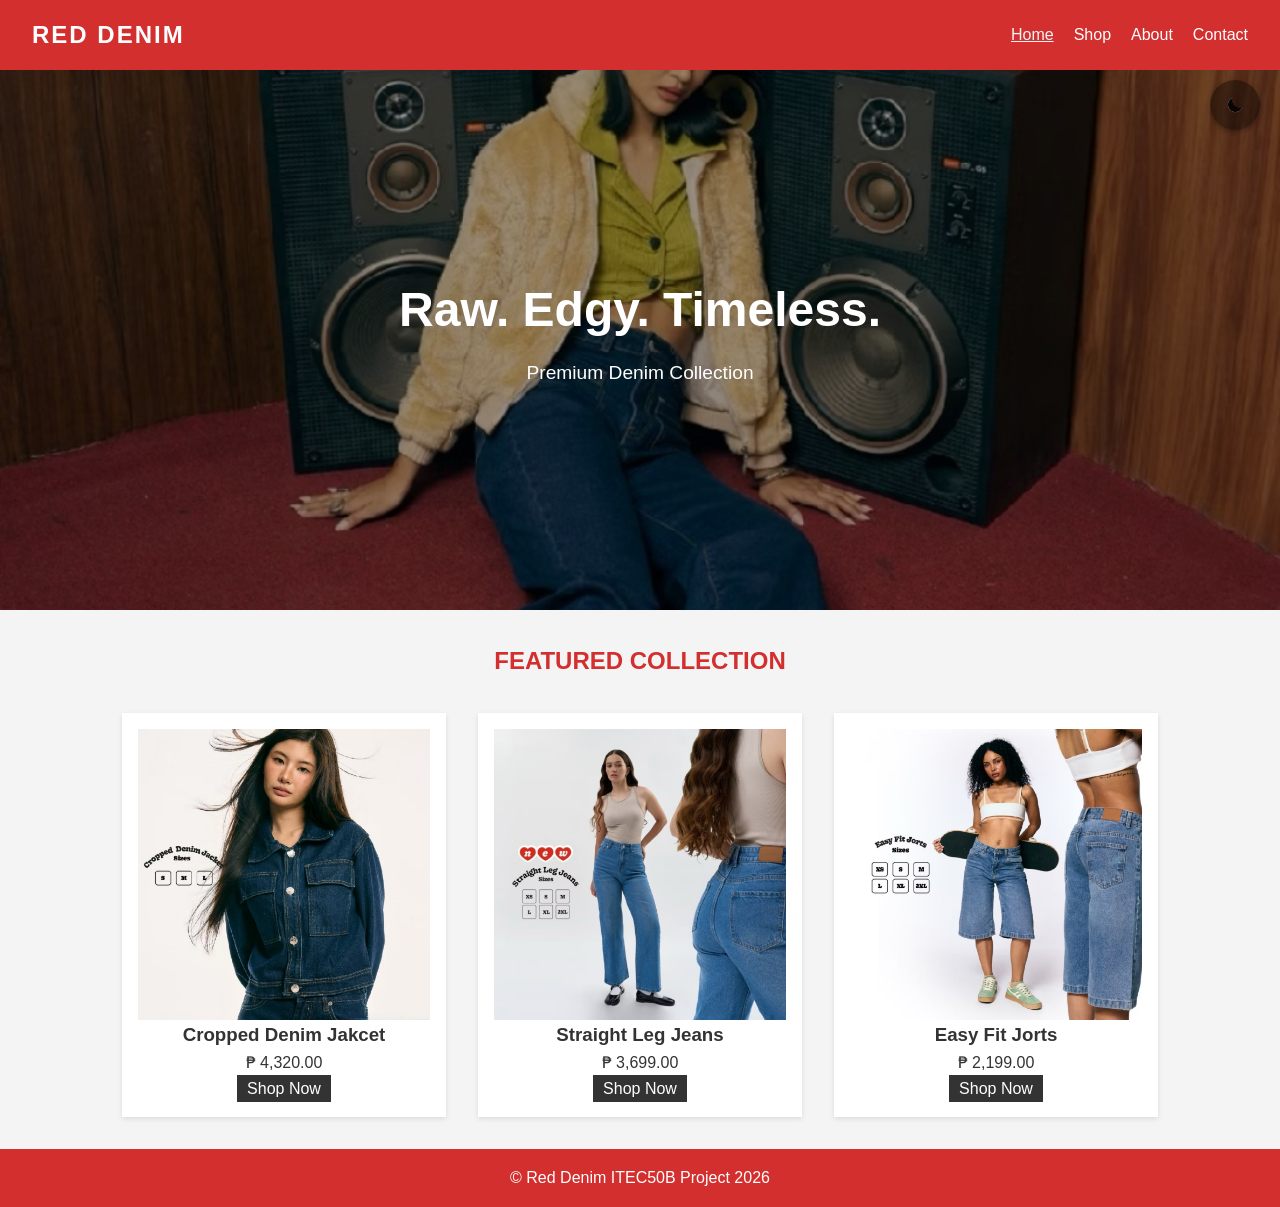
<file: index.html>
<!DOCTYPE html>
<html lang="en">
<head>
    <meta charset="UTF-8">
    <meta name="viewport" content="width=device-width, initial-scale=1.0">
    <title>Red Denim | Home</title>
    <link rel="stylesheet" href="css/style.css">
</head>
<body>

    <nav class="navbar">
        <div class="logo">RED DENIM</div>
        <ul class="nav-links">
            <li><a href="index.html" class="active">Home</a></li>
            <li><a href="shop.html">Shop</a></li>
            <li><a href="about.html">About</a></li>
            <li><a href="contact.html">Contact</a></li>
        </ul>
        <div class="hamburger">
            <span></span>
            <span></span>
            <span></span>
        </div>
    </nav>

    <section class="hero">
        <div class="slide slide1"></div>
        <div class="slide slide2"></div>

        <div class="hero-content">
            <h1>Raw. Edgy. Timeless.</h1>
            <p>Premium Denim Collection</p>
        </div>
    </section>
    
   <section class="container">
        <h2>Featured Collection</h2>
        <div class="product-grid">
            
            <div class="product-card">
                <div class="placeholder-img">
                    <img src="images/Cropped Denim jacket.jpg" alt="Cropped Denim Jakcet" class="product-img">
                </div>
                <h3>Cropped Denim Jakcet</h3>
                <p> ₱ 4,320.00</p>
                <a href="shop.html" class="btn-small">Shop Now</a>
            </div>
            <div class="product-card">
                <div class="placeholder-img">
                    <img src="images/Straigh tleg jeans.jpg" alt="Straight Leg Jeans" class="product-img">
                </div>
                <h3>Straight Leg Jeans</h3>
                <p> ₱ 3,699.00</p>
                <a href="shop.html" class="btn-small">Shop Now</a>
            </div>
            <div class="product-card">
                <div class="placeholder-img">
                    <img src="images/Easy fit Jorts.jpg" alt="Easy Fit Jorts" class="product-img">
                </div>
                <h3>Easy Fit Jorts</h3>
                <p> ₱ 2,199.00</p>
                <a href="shop.html" class="btn-small">Shop Now</a>
            </div>
        </div>
    </section>

    <footer>
        <p>&copy; Red Denim ITEC50B Project 2026</p>
    </footer>

    <script src="js/main.js"></script>
    <script src="js/home.js"></script>
</body>
</html>
</file>
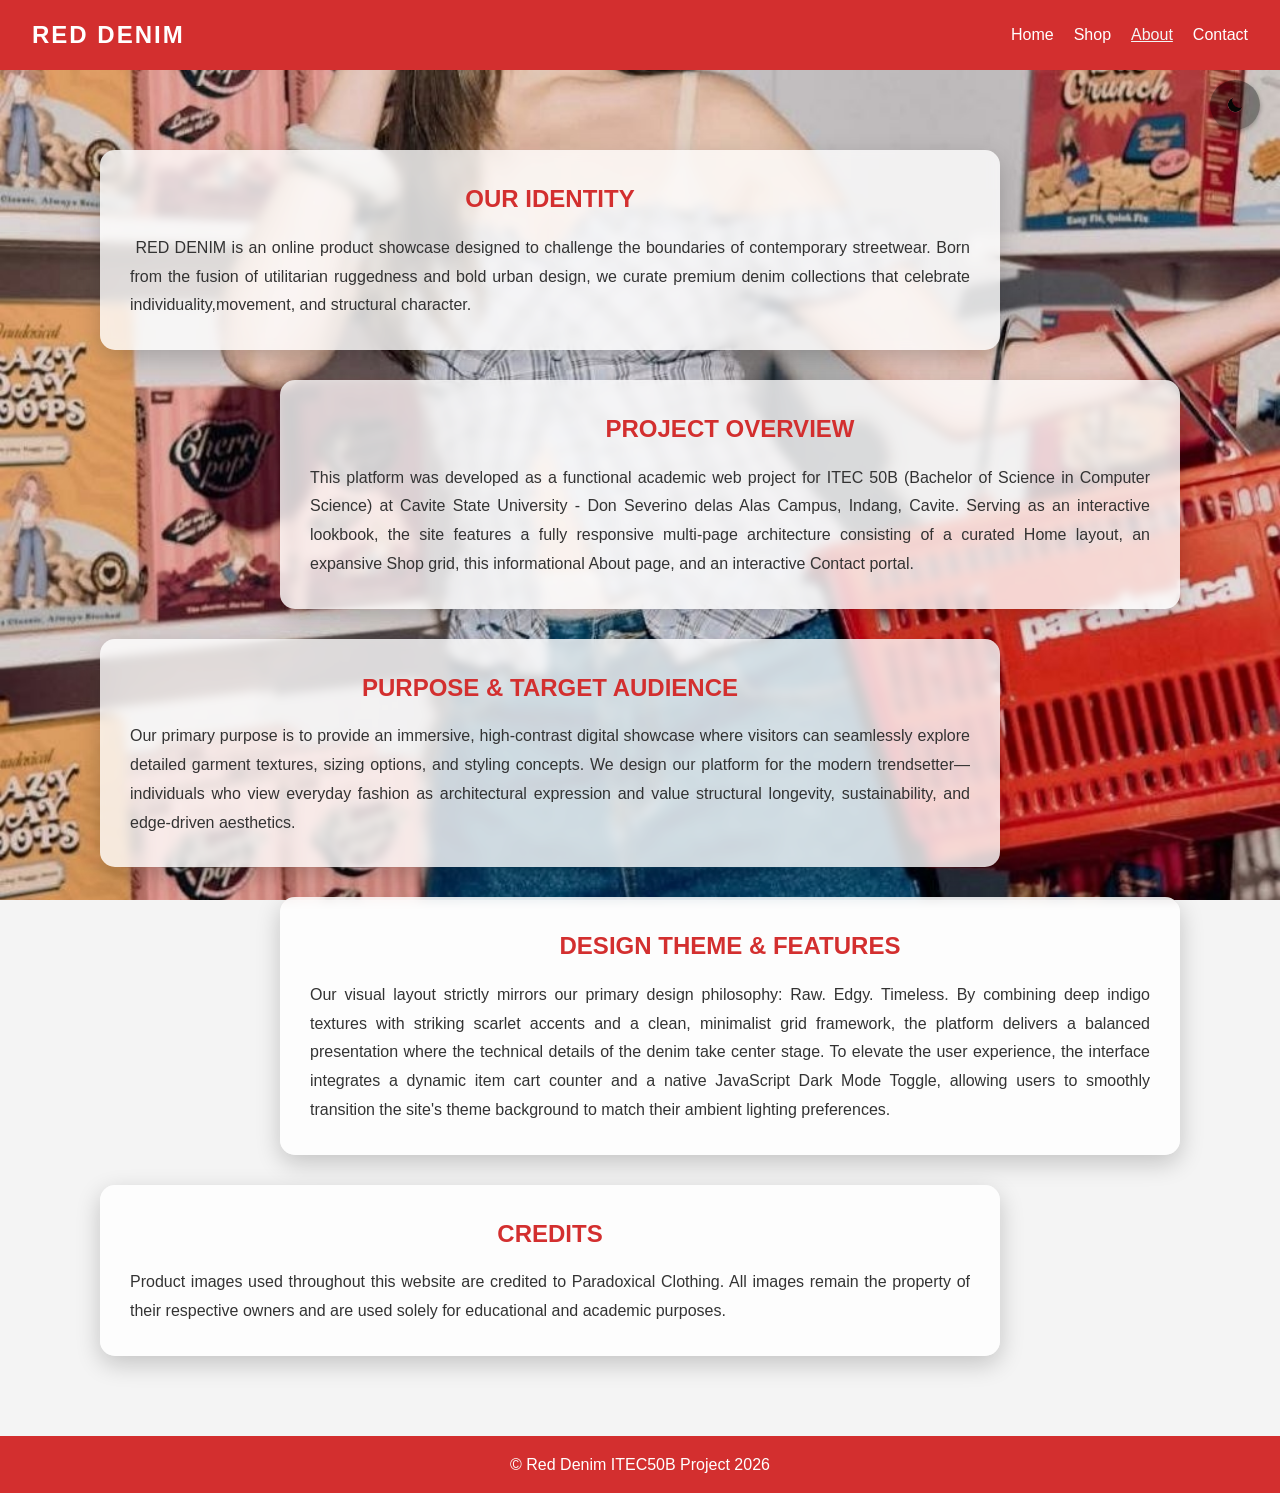
<file: about.html>
<!DOCTYPE html>
<html lang="en">
<head>
    <meta charset="UTF-8">
    <meta name="viewport" content="width=device-width, initial-scale=1.0">
    <title>Red Denim | About</title>
    <link rel="stylesheet" href="css/style.css">
</head>
<body>

    <nav class="navbar">
        <div class="logo">RED DENIM</div>
        <ul class="nav-links">
            <li><a href="index.html">Home</a></li>
            <li><a href="shop.html">Shop</a></li>
            <li><a href="about.html" class="active">About</a></li>
            <li><a href="contact.html">Contact</a></li>
        </ul>
        <div class="hamburger">
            <span></span><span></span><span></span>
        </div>
    </nav>

    <section class="about-hero">

        <div class="about-card">
            <h2>Our Identity</h2>
            <p>
        ​    RED DENIM is an online product showcase designed to challenge the boundaries of contemporary
            streetwear. Born from the fusion of utilitarian ruggedness and bold urban design, we curate
            premium denim collections that celebrate individuality,movement, and structural character.
            </p>
        </div>

        <div class="about-card">
            <h2>Project Overview</h2>
            <p>
            ​This platform was developed as a functional academic web project for ITEC 50B (Bachelor of Science
            in Computer Science) at Cavite State University - Don Severino delas Alas Campus, Indang, Cavite.
            Serving as an interactive lookbook, the site features a fully responsive multi-page architecture
            consisting of a curated Home layout, an expansive Shop grid, this informational About page, and
            an interactive Contact portal.
            </p>
        </div>

        <div class="about-card">
            <h2>Purpose & Target Audience</h2>
            <p>
            ​Our primary purpose is to provide an immersive, high-contrast digital showcase where visitors can
            seamlessly explore detailed garment textures, sizing options, and styling concepts. We design our
            platform for the modern trendsetter—individuals who view everyday fashion as architectural expression
            and value structural longevity, sustainability, and edge-driven aesthetics.
            </p>
        </div>

        <div class="about-card">
            <h2>Design Theme & Features</h2>
            <p>
            ​Our visual layout strictly mirrors our primary design philosophy: Raw. Edgy. Timeless. ​By combining deep indigo
            textures with striking scarlet accents and a clean, minimalist grid framework, the platform delivers a balanced
            presentation where the technical details of the denim take center stage. To elevate the user experience, the
            interface integrates a dynamic item cart counter and a native JavaScript Dark Mode Toggle, allowing users to
            smoothly transition the site's theme background to match their ambient lighting preferences.
            </p>
        </div>

        <div class="about-card">
            <h2>Credits</h2>
            <p>
            Product images used throughout this website are credited to
            Paradoxical Clothing. All images remain the property of their
            respective owners and are used solely for educational and
            academic purposes.
            </p>
    </div>

    </section>

    <footer>
        <p>&copy; Red Denim ITEC50B Project 2026</p>
    </footer>

    <script src="js/home.js"></script>
    <script src="js/main.js"></script>  
</body>
</html>
</file>
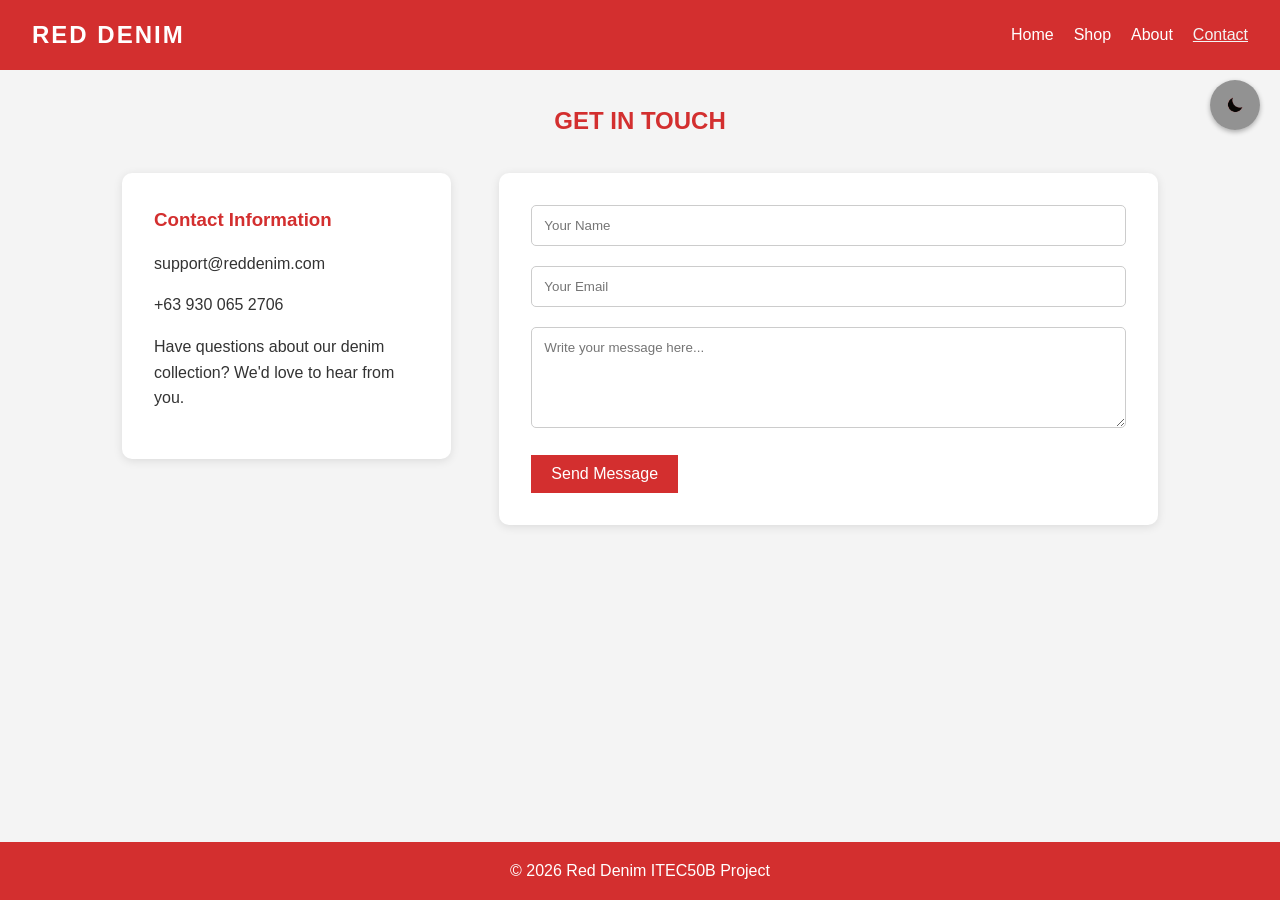
<file: contact.html>
<!DOCTYPE html>
<html lang="en">
<head>
    <meta charset="UTF-8">
    <meta name="viewport" content="width=device-width, initial-scale=1.0">
    <title>Red Denim | Contact</title>
    <link rel="stylesheet" href="css/style.css">
</head>
<body class="contact-page">

    <nav class="navbar">
        <div class="logo">RED DENIM</div>
        <ul class="nav-links">
            <li><a href="index.html">Home</a></li>
            <li><a href="shop.html">Shop</a></li>
            <li><a href="about.html">About</a></li>
            <li><a href="contact.html" class="active">Contact</a></li>
        </ul>
        <div class="hamburger">
            <span></span><span></span><span></span>
        </div>
    </nav>

    <section class="container contact-section">

        <h2>Get In Touch</h2>

        <div class="contact-layout">

            <div class="contact-info">

                <h3>Contact Information</h3>

                <p> support@reddenim.com</p>
                <p> +63 930 065 2706</p>

                <p>
                    Have questions about our denim collection?
                    We'd love to hear from you.
                </p>

            </div>

            <form id="contactForm">

                <div class="form-group">
                    <input type="text" id="name" placeholder="Your Name" required>
                </div>

                <div class="form-group">
                    <input type="email" id="email" placeholder="Your Email" required>
                </div>

                <div class="form-group">
                    <textarea id="message" rows="5" placeholder="Write your message here..." required></textarea>
                </div>

                <button type="submit" class="btn">
                    Send Message
                </button>

            </form>
        </div>
    </section>

    <footer class="contact-footer">
        <p>&copy; 2026 Red Denim ITEC50B Project</p>
    </footer>

    <script src="js/main.js"></script>
</body>
</html>
</file>
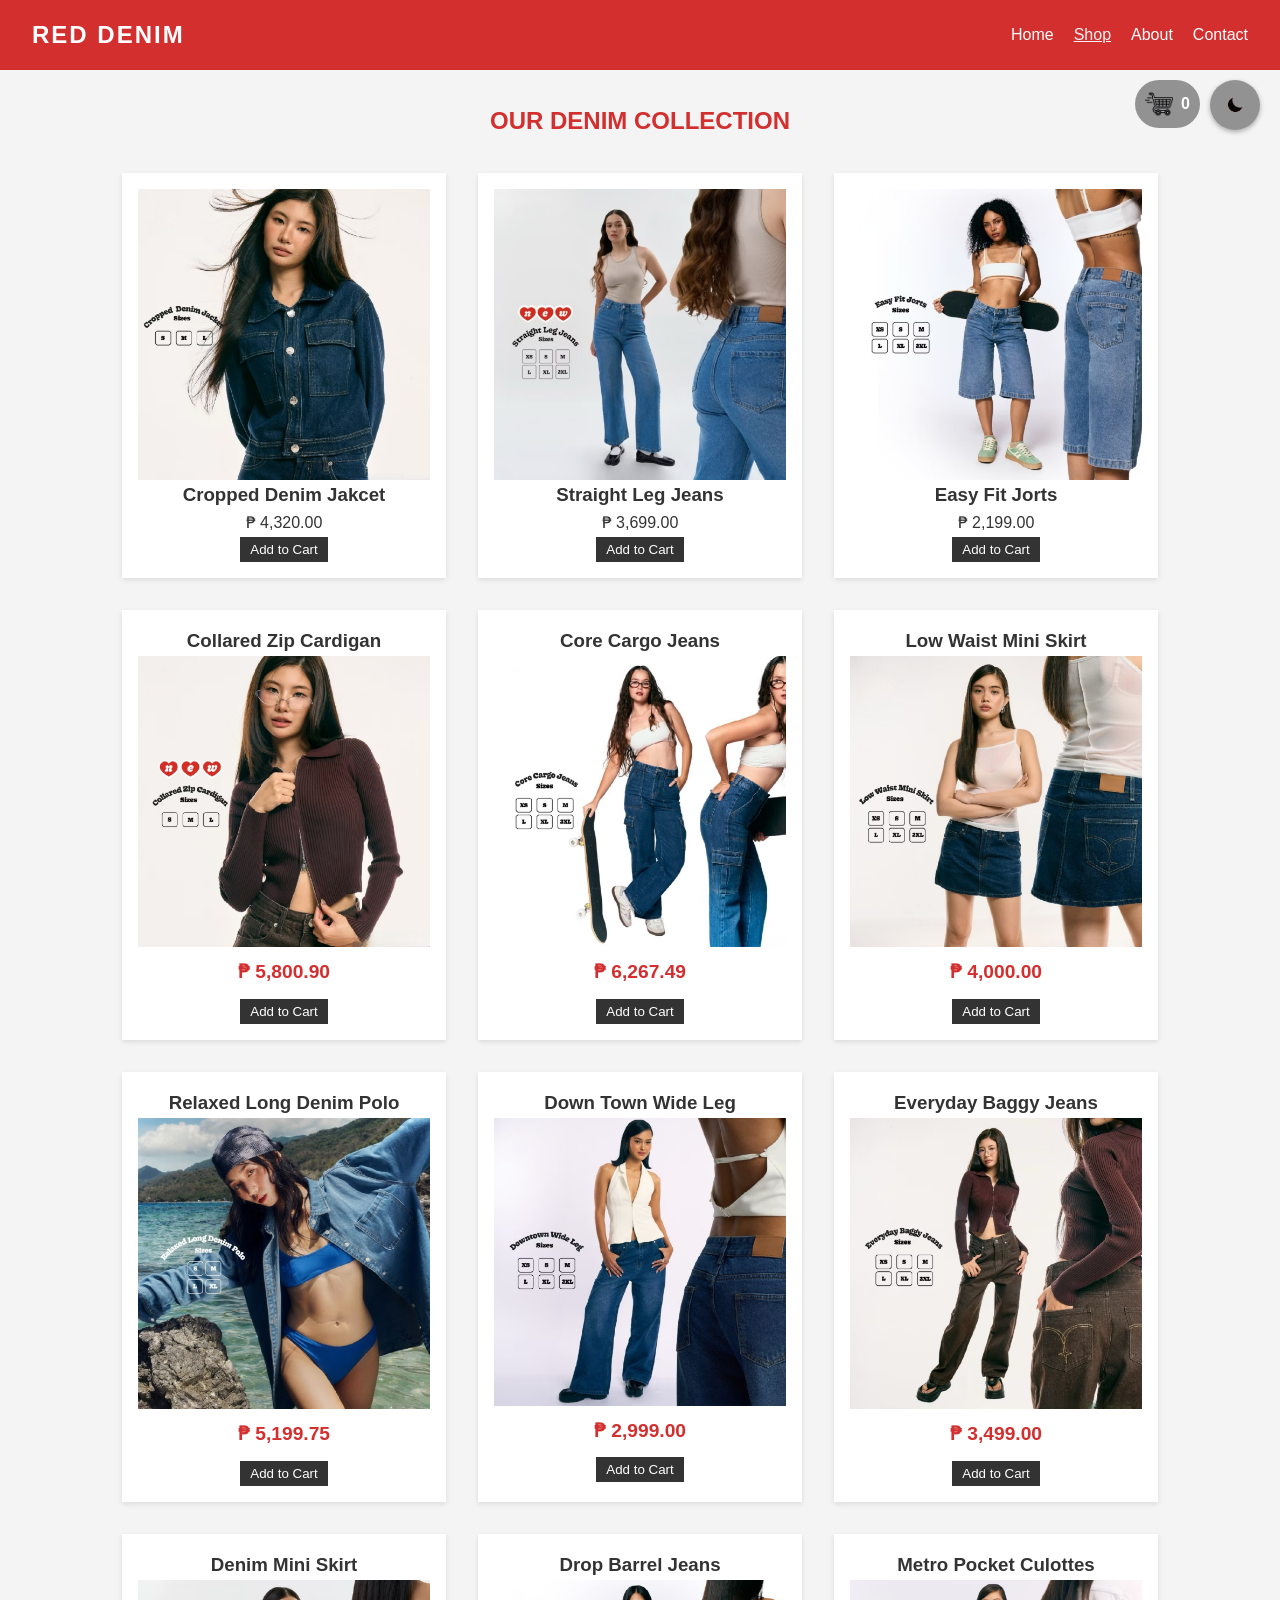
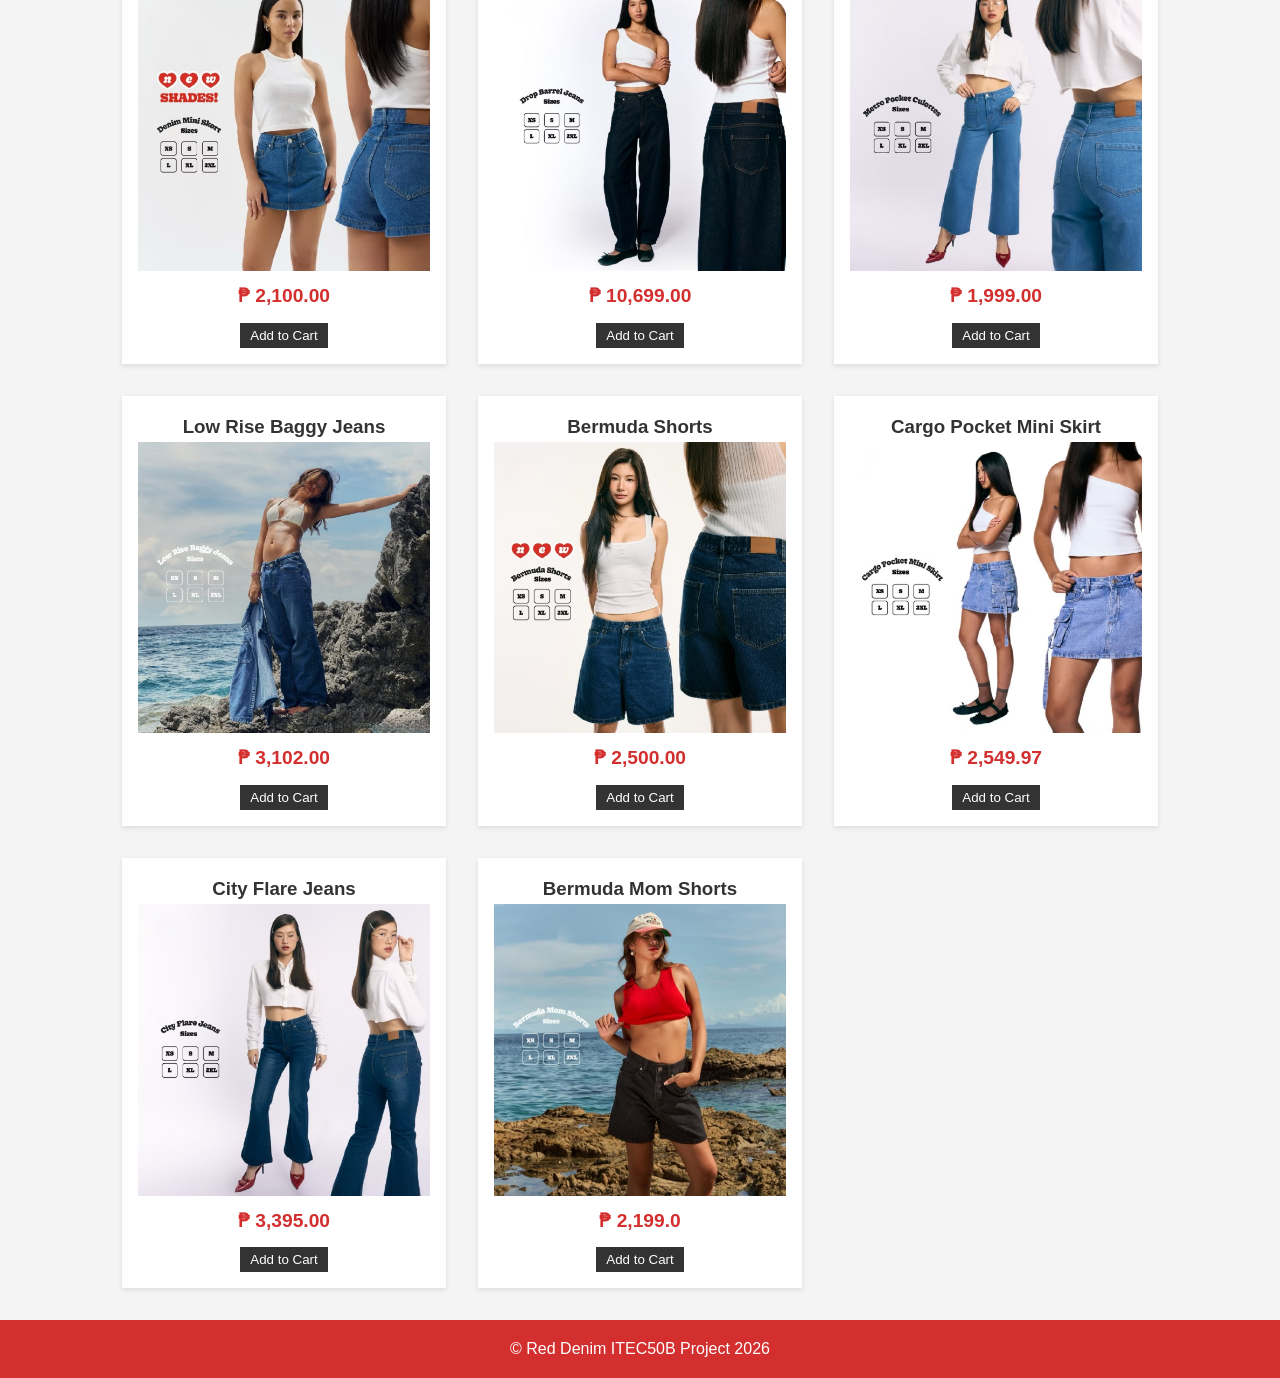
<file: shop.html>
<!DOCTYPE html>
<html lang="en">
<head>
    <meta charset="UTF-8">
    <meta name="viewport" content="width=device-width, initial-scale=1.0">
    <title>Red Denim | Shop</title>
    <link rel="stylesheet" href="css/style.css">
</head>
<body>

    <nav class="navbar">
        <div class="logo">RED DENIM</div>
        <ul class="nav-links">
            <li><a href="index.html">Home</a></li>
            <li><a href="shop.html" class="active">Shop</a></li>
            <li><a href="about.html">About</a></li>
            <li><a href="contact.html">Contact</a></li>
        </ul>
        
<div class="hamburger">
            <span></span><span></span><span></span>
        </div>
    </nav>

    <div class="cart-icon" onclick="toggleCart()">
    <img src="images/cart.png" alt="Cart" class="cart-img">
    <span id="cart-count">0</span>
    </div>

    <section class="container">
        <h2>Our Denim Collection</h2>
        <div class="product-grid">
            
             <div class="product-card">
                <div class="placeholder-img">
                    <img src="images/Cropped Denim jacket.jpg" alt="Cropped Denim Jakcet" class="product-img">
                </div>
                <h3>Cropped Denim Jakcet</h3>
                <p> ₱ 4,320.00</p>
                <button class="btn-small" onclick="addToCart('Cropped Denim Jacket')">Add to Cart</button>
            </div>
            <div class="product-card">
                <div class="placeholder-img">
                    <img src="images/Straigh tleg jeans.jpg" alt="Straight Leg Jeans" class="product-img">
                </div>
                <h3>Straight Leg Jeans</h3>
                <p> ₱ 3,699.00</p>
                <button class="btn-small" onclick="addToCart('Straight Leg Jeans')">Add to Cart</button>
            </div>
            <div class="product-card">
                <div class="placeholder-img">
                    <img src="images/Easy fit Jorts.jpg" alt="Easy Fit Jorts" class="product-img">
                </div>
                <h3>Easy Fit Jorts</h3>
                <p> ₱ 2,199.00</p>
                <button class="btn-small" onclick="addToCart('Easy Fit Jorts')">Add to Cart</button>
            </div>

            <div class="product-card">

                <div class="placeholder-img">
                    <h3>Collared Zip Cardigan</h3>
                    <img src="images/Collared zip Cardigan.jpg" alt="Collared Zip Cardigan" class="product-img">
                    <p class="price">₱ 5,800.90</p>
                    <button class="btn-small" onclick="addToCart('Collared Zip Cardigan')">Add to Cart</button>
                </div>
            </div>

            <div class="product-card">

                <div class="placeholder-img">
                    <h3>Core Cargo Jeans</h3>
                    <img src="images/Core Cargo jeans.jpg" alt="Core Cargo Jeans" class="product-img">
                    <p class="price">₱ 6,267.49</p>
                    <button class="btn-small" onclick="addToCart('Core Cargo Jeans')">Add to Cart</button>
                </div>
            </div>

            <div class="product-card">

                <div class="placeholder-img">
                    <h3>Low Waist Mini Skirt</h3>
                    <img src="images/Low waist mini skirt.jpg" alt="Low Waist Mini Skirt" class="product-img">
                    <p class="price">₱ 4,000.00</p>
                    <button class="btn-small" onclick="addToCart('Low Waist Mini Skirt')">Add to Cart</button>
                </div>
            </div>

            <div class="product-card">

                <div class="placeholder-img">
                    <h3>Relaxed Long Denim Polo</h3>
                    <img src="images/Relaxed long denim polo.jpg" alt="Relaxed Long Denim Polo" class="product-img">
                    <p class="price">₱ 5,199.75</p>
                    <button class="btn-small" onclick="addToCart('Relaxed Long Denim Polo')">Add to Cart</button>
                </div>
            </div>

            <div class="product-card">

                <div class="placeholder-img">
                    <h3>Down Town Wide Leg</h3>
                    <img src="images/Down town wide leg.jpg" alt="Down Town Wide Leg" class="product-img">
                    <p class="price">₱ 2,999.00</p>
                    <button class="btn-small" onclick="addToCart('Down Town Wide Leg')">Add to Cart</button>
                </div>
            </div>

            <div class="product-card">

                <div class="placeholder-img">
                    <h3>Everyday Baggy Jeans</h3>
                    <img src="images/Everyday baggy jeans.jpg" alt="Everyday Baggy Jeans" class="product-img">
                    <p class="price">₱ 3,499.00</p>
                    <button class="btn-small" onclick="addToCart('Everyday Baggy Jeans')">Add to Cart</button>
                </div>
            </div>

            <div class="product-card">

                <div class="placeholder-img">
                    <h3>Denim Mini Skirt</h3>
                    <img src="images/Denim mini skort.jpg" alt="Denim Mini Skirt" class="product-img">
                    <p class="price">₱ 2,100.00</p>
                    <button class="btn-small" onclick="addToCart('Denim Mini Skirt')">Add to Cart</button>
                </div>
            </div>

            <div class="product-card">

                <div class="placeholder-img">
                    <h3>Drop Barrel Jeans</h3>
                    <img src="images/Drop barrel jeans.jpg" alt="Drop Barrel Jeans" class="product-img">
                    <p class="price">₱ 10,699.00</p>
                    <button class="btn-small" onclick="addToCart('Drop Barrel Jeans')">Add to Cart</button>
                </div>
            </div>

            <div class="product-card">

                <div class="placeholder-img">
                    <h3>Metro Pocket Culottes</h3>
                    <img src="images/Metro Pocket Culottes.jpg" alt="Metro Pocket Culottes" class="product-img">
                    <p class="price">₱ 1,999.00</p>
                    <button class="btn-small" onclick="addToCart('Metro Pocket Culottes')">Add to Cart</button>
                </div>
            </div>

            <div class="product-card">

                <div class="placeholder-img">
                    <h3>Low Rise Baggy Jeans</h3>
                    <img src="images/Low rise Baggyjeans.jpg" alt="Low Rise Baggy Jeans" class="product-img">
                    <p class="price">₱ 3,102.00</p>
                    <button class="btn-small" onclick="addToCart('Low Rise Baggy Jeans')">Add to Cart</button>
                </div>
            </div>

            <div class="product-card">

                <div class="placeholder-img">
                    <h3>Bermuda Shorts</h3>
                    <img src="images/Bermud ashorts.jpg" alt="Bermuda Shorts" class="product-img">
                    <p class="price">₱ 2,500.00</p>
                    <button class="btn-small" onclick="addToCart('Bermuda Shorts')">Add to Cart</button>
                </div>
            </div>

            <div class="product-card">

                <div class="placeholder-img">
                    <h3>Cargo Pocket Mini Skirt</h3>
                    <img src="images/Cargo Pocket Mini Skirt.jpg" alt="Cargo Pocket Mini Skirt" class="product-img">
                    <p class="price">₱ 2,549.97</p>
                    <button class="btn-small" onclick="addToCart('Cargo Pocket Mini Skirt')">Add to Cart</button>
                </div>
            </div>

            <div class="product-card">

                <div class="placeholder-img">
                    <h3>City Flare Jeans</h3>
                    <img src="images/City flare jeans.jpg" alt="City Flare Jeans" class="product-img">
                    <p class="price">₱ 3,395.00</p>
                    <button class="btn-small" onclick="addToCart('City Flare Jeans')">Add to Cart</button>
                </div>
            </div>

            <div class="product-card">

                <div class="placeholder-img">
                    <h3>Bermuda Mom Shorts</h3>
                    <img src="images/Bermuda mom shorts.jpg" alt="Bermuda Mom Shorts" class="product-img">
                    <p class="price">₱ 2,199.0</p>
                    <button class="btn-small" onclick="addToCart('Bermuda Mom Shorts')">Add to Cart</button>
                </div>
            </div>

        </div>
    </section>

    <footer>
        <p>&copy; Red Denim ITEC50B Project 2026</p>
    </footer>

    <script src="js/main.js"></script>
    
    <div class="cart-sidebar" id="cart-sidebar">
        <div class="cart-header">
            <h2>Your Cart</h2>
            <button class="close-cart" onclick="toggleCart()">✕</button>
        </div>

        <div id="cart-items"></div>

        <div class="cart-footer">
            <h3>Total: ₱ <span id="cart-total">0.00</span></h3>
            <button class="checkout-btn" onclick="checkoutCart()">Checkout</button>
        </div>
    </div>

    <div class="checkout-popup" id="checkout-popup">
        <div class="popup-box">
            <h2>Order Confirmed!</h2>
            <p>Your Red Denim order is now being prepared.</p>
            <button onclick="closeCheckout()">Continue Shopping</button>
        </div>
    </div>

<script src="js/shop.js"></script>
</body>
</html>
</file>
<file: css/style.css>
:root {
    --primary-red: #D32F2F;
    --dark-red: #B71C1C;
    --white: #ffffff;
    --light-gray: #f4f4f4;
    --text-dark: #333;
}

* {
    margin: 0;
    padding: 0;
    box-sizing: border-box;
    font-family: 'Arial', sans-serif;
}

body {
    background-color: var(--light-gray);
    color: var(--text-dark);
    line-height: 1.6;
}

a { text-decoration: none; 
}

ul { list-style: none; 
}

.dark-mode-btn {
    position: fixed;
    top: 80px;
    right: 20px;
    width: 50px;
    height: 50px;
    border-radius: 50%;
    border: none;
    cursor: pointer;
    background: #333;
    background: rgba(0, 0, 0, 0.4);
    z-index: 101;
    box-shadow: 0 2px 5px rgba(0,0,0,0.3);
    display: flex;
    align-items: center;
    justify-content: center;
}

.theme-icon {
    width: 28px;
    height: 28px;
    object-fit: contain;
}

.navbar {
    display: flex;
    justify-content: space-between;
    align-items: center;
    background-color: var(--primary-red);
    padding: 1rem 2rem;
    position: sticky;
    top: 0;
    z-index: 100;
}

.logo {
    color: var(--white);
    font-size: 1.5rem;
    font-weight: bold;
    text-transform: uppercase;
    letter-spacing: 2px;
}

.nav-links {
    display: flex;
    gap: 20px;
}

.nav-links a {
    color: var(--white);
    font-weight: 500;
    transition: color 0.3s;
}

.nav-links a:hover, .nav-links a.active {
    color: var(--light-gray);
    text-decoration: underline;
}

.hamburger {
    display: none;
    cursor: pointer;
}
.hamburger span {
    display: block;
    width: 25px;
    height: 3px;
    background-color: var(--white);
    margin: 5px 0;
}

.hero {
    position: relative;
    height: 60vh;
    overflow: hidden;

    display: flex;
    align-items: center;
    justify-content: center;
    text-align: center;
}

.slide {
    position: absolute;
    inset: 0;

    background-size: cover;
    background-position: center;
    background-repeat: no-repeat;

    transition: opacity 1.5s ease-in-out;
}

.slide1 {
    opacity: 1;
}

.slide2 {
    opacity: 0;
}

.hero::before {
    content: "";
    position: absolute;
    inset: 0;
    background: rgba(0,0,0,0.4);
    z-index: 1;
}

.hero-content {
    position: relative;
    z-index: 2;
    color: white;
}

.hero h1 {
    font-size: 3rem;
    margin-bottom: 10px;
}

.hero p {
    font-size: 1.2rem;
    margin-bottom: 20px;
}

.btn {
    display: inline-block;
    background-color: var(--primary-red);
    color: var(--white);
    padding: 10px 20px;
    border: none;
    cursor: pointer;
    font-size: 1rem;
    transition: background 0.3s;
}

.about-hero{
    background-image: url("../images/about-bg.jpg");
    background-size: cover;
    background-position: center;
    background-attachment: fixed;
    min-height: 100vh;
    padding: 80px 20px;
    display: flex;
    flex-direction: column;
    gap: 30px;
}

.about-card{
    max-width: 900px;
    margin: 0 auto;
    background: rgba(255,255,255,0.8);
    backdrop-filter: blur(8px);
    padding: 30px;
    border-radius: 15px;
    box-shadow: 0 8px 25px rgba(0,0,0,0.2);
    backdrop-filter: blur(5px);
}

.about-card h2{
    margin-bottom: 15px;
}

.about-card p{
    line-height: 1.8;
    text-align: justify;
    text-justify: inter-word;
}

.about-card:nth-child(even){
    margin-left: auto;
    margin-right: 80px;
}

.about-card:nth-child(odd){
    margin-left: 80px;
}

footer {
    background-color: var(--primary-red);
    color: white;
    text-align: center;
    padding: 1rem;
}

.contact-page {
    min-height: 100vh;
    display: flex;
    flex-direction: column;
}

.contact-page footer {
    margin-top: auto;
}
.btn:hover {
    background-color: var(--dark-red);
}

.container {
    padding: 2rem;
    max-width: 1100px;
    margin: 0 auto;
}

h2 {
    text-align: center;
    margin-bottom: 2rem;
    color: var(--primary-red);
    text-transform: uppercase;
}

.product-grid {
    display: grid;
    grid-template-columns: repeat(auto-fit, minmax(250px, 1fr));
    gap: 2rem;
}

.product-card {
    background-color: var(--white);
    padding: 1rem;
    text-align: center;
    box-shadow: 0 2px 5px rgba(0, 0, 0, 0.1);
}

.placeholder-img img,
.product-img {
    width: 100%;
    height: 100%;
    object-fit: cover;
    display: block;
}

.price {
    font-weight: bold;
    color: var(--primary-red);
    font-size: 1.2rem;
    margin: 10px 0;
}

.btn-small {
    background-color: var(--text-dark);
    color: var(--white);
    border: none;
    padding: 5px 10px;
    cursor: pointer;
}

.contact-layout {
    display: grid;
    grid-template-columns: 1fr 2fr;
    gap: 3rem;
    align-items: start;
}

.contact-info {
    background: white;
    padding: 2rem;
    border-radius: 10px;
    box-shadow: 0 2px 10px rgba(0,0,0,0.1);
}

.contact-info h3 {
    color: var(--primary-red);
    margin-bottom: 1rem;
}

.contact-info p {
    margin-bottom: 1rem;
}

#contactForm {
    background: white;
    padding: 2rem;
    border-radius: 10px;
    box-shadow: 0 2px 10px rgba(0,0,0,0.1);
}

.form-group {
    margin-bottom: 1.25rem;
}

.form-group label {
    display: block;
    margin-bottom: .5rem;
    font-weight: bold;
}

.form-group input,
.form-group textarea {
    width: 100%;
    padding: .75rem;
    border: 1px solid #ccc;
    border-radius: 5px;
}

.form-group textarea {
    resize: vertical;
}

body.dark-mode .about-card{
    background: rgba(42,42,42,0.8);
    color: white;
    backdrop-filter: blur(8px);
}

body.dark-mode .about-card h2{
    color: #ff6b6b;
}

body.dark-mode {
    background-color: #1a1a1a;
    color: #f4f4f4;
}

body.dark-mode .navbar {
    background-color: #8B0000;
}

body.dark-mode .product-card {
    background-color: #2a2a2a;
    border: 1px solid #444;
}

body.dark-mode .product-card h3,
body.dark-mode .product-card p {
    color: #f4f4f4;
}

body.dark-mode .hero h1,
body.dark-mode .hero p {
    color: #fff;
}

body.dark-mode h2,
body.dark-mode .price {
    color: #ff6b6b;
}

body.dark-mode .btn-small {
    background-color: #ff6b6b;
    color: #1a1a1a;
}

body.dark-mode footer {
    background-color: #5a0000;
}

body.dark-mode .placeholder-img {
    background-color: #444;
    color: #aaa;
}

body.dark-mode form label {
    color: #f4f4f4;
}

body.dark-mode form input,
body.dark-mode form textarea {
    background-color: #333;
    border: 1px solid #555;
    color: #f4f4f4;
}
body.dark-mode .contact-info,
body.dark-mode #contactForm {
    background-color: #2a2a2a;
    color: #f4f4f4;
    box-shadow: 0 2px 10px rgba(0,0,0,0.4);
}

body.dark-mode .contact-info h3 {
    color: #ff6b6b;
}

body.dark-mode .contact-info p {
    color: #f4f4f4;
}

body.dark-mode .cart-sidebar {
    background-color: #2a2a2a;
    color: #f4f4f4;
}

body.dark-mode .cart-item {
    background-color: #333;
    color: #f4f4f4;
}

body.dark-mode .cart-footer {
    border-top: 1px solid #555;
}

body.dark-mode .popup-box {
    background-color: #2a2a2a;
    color: #f4f4f4;
}

body.dark-mode .remove-btn {
    background-color: #555;
}

body.dark-mode .remove-btn:hover {
    background-color: #777;
}

body.dark-mode .cart-header {
    background-color: #8B0000;
}

body.dark-mode .cart-header h2 {
    color: white;
}

@media (max-width: 768px) {
    .hamburger {
        display: flex;
    }
    .nav-links {
        display: none;
        position: fixed;
        top: 60px;
        left: 0;
        width: 100%;
        background-color: #D32F2F;
        flex-direction: column;
        text-align: center;
        padding: 20px;
    }
    .nav-links.nav-active {
        display: flex;
    }
    .nav-links li {
        margin: 15px 0;
    }
    .hero h1 {
        font-size: 2rem;
    }
    .container {
        padding: 1rem;
    }
    .product-grid {
        grid-template-columns: 1fr;
    }
    .contact-layout {
        grid-template-columns: 1fr;
    }

}

.cart-icon {
    position: fixed;
    top: 80px;
    right: 80px;
    background: rgba(0,0,0,0.4);
    border-radius: 30px;
    padding: 10px;
    cursor: pointer;
    z-index: 101;

    display: flex;
    align-items: center;
    gap: 8px;
}

.cart-img {
    width: 28px;
    height: 28px;
    object-fit: contain;
}

#cart-count {
    color: white;
    font-weight: bold;
}

.cart-sidebar{
    position:fixed;
    top:0;
    right:-400px;
    width:350px;
    height:100%;
    background:white;
    box-shadow:-5px 0 15px rgba(0,0,0,0.2);
    z-index:999;
    transition:0.4s;
    display:flex;
    flex-direction:column;
}

.cart-sidebar.active{
    right:0;
}

.cart-header{
    background:var(--primary-red);
    color:white;
    padding:20px;
    display:flex;
    justify-content:space-between;
    align-items:center;
}

.close-cart{
    border:none;
    background:none;
    color:white;
    font-size:1.5rem;
    cursor:pointer;
}

#cart-items{
    flex:1;
    overflow-y:auto;
    padding:20px;
}

.cart-item{
    background:#f4f4f4;
    padding:15px;
    margin-bottom:15px;
    border-radius:10px;
    display:flex;
    justify-content:space-between;
    align-items:center;
}

.remove-btn{
    background:#222;
    color:white;
    border:none;
    padding:6px 10px;
    cursor:pointer;
    border-radius:6px;
}

.cart-footer{
    padding:20px;
    border-top:1px solid #ddd;
}

.checkout-btn{
    width:100%;
    padding:14px;
    border:none;
    background:var(--primary-red);
    color:white;
    font-size:1rem;
    border-radius:10px;
    cursor:pointer;
    transition:0.3s;
}

.checkout-btn:hover{
    background:var(--dark-red);
    transform:scale(1.02);
}

.checkout-popup{
    position:fixed;
    inset:0;
    background:rgba(0,0,0,0.6);
    display:none;
    align-items:center;
    justify-content:center;
    z-index:1000;
}

.popup-box{
    background:white;
    padding:40px;
    border-radius:20px;
    text-align:center;
    animation:popUp 0.4s ease;
}

.popup-box button{
    margin-top:20px;
    padding:12px 20px;
    border:none;
    background:var(--primary-red);
    color:white;
    border-radius:10px;
    cursor:pointer;
}

.cart-header h2 {
    color: white;
    margin: 0;
}

@keyframes popUp{
    from{transform:scale(0.7); opacity:0;}
    to{transform:scale(1); opacity:1;}
}
</file>
